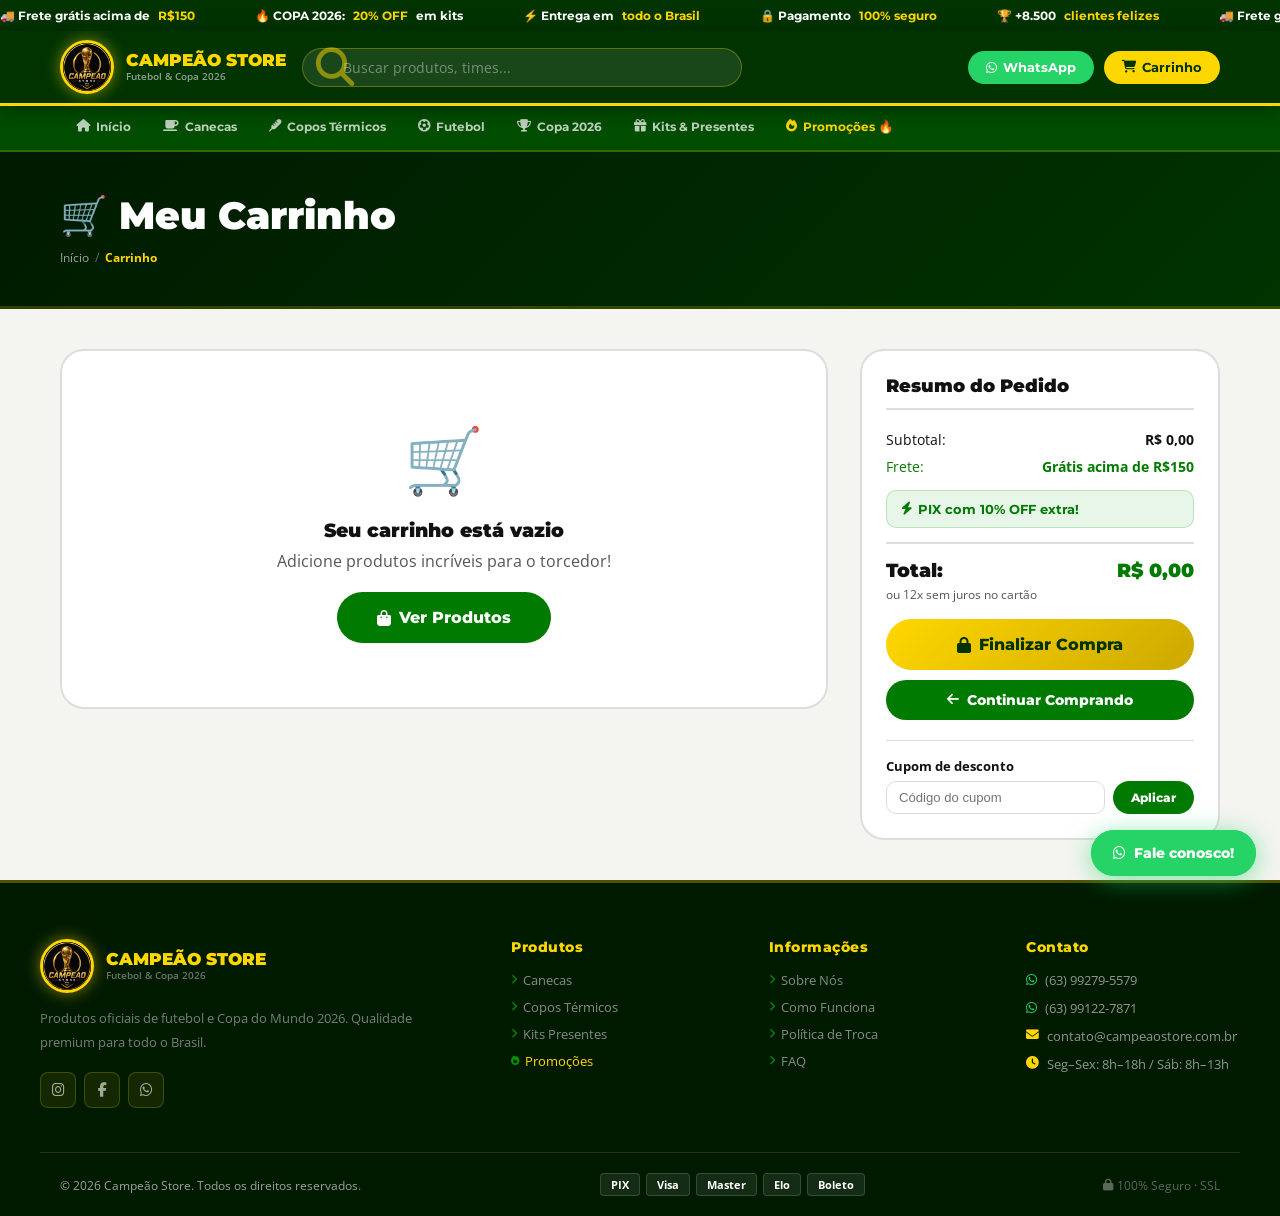
<file: carrinho.html>
<!DOCTYPE html>
<html lang="pt-BR">
<head>
<meta charset="UTF-8"><meta name="viewport" content="width=device-width, initial-scale=1.0">
<title>Meu Carrinho | Campeão Store</title>
<link rel="preconnect" href="https://fonts.googleapis.com">
<link href="https://fonts.googleapis.com/css2?family=Montserrat:wght@400;600;700;800;900&family=Open+Sans:wght@400;500;600&display=swap" rel="stylesheet">
<link rel="stylesheet" href="https://cdnjs.cloudflare.com/ajax/libs/font-awesome/6.4.0/css/all.min.css">
<style>*,*::before,*::after{box-sizing:border-box;margin:0;padding:0}
:root{--vd:#006400;--vm:#007a00;--vl:#009900;--vbg:#003300;--am:#FFD700;--aml:#FFE566;--amd:#CCA800;--br:#fff;--pr:#0a0a0a;--tx:#111;--txm:#555;--bg:#f4f4f0;--bd:#ddd;--red:#cc0000;--font-h:'Montserrat',sans-serif;--font-b:'Open Sans',sans-serif;--r:10px;--rl:18px;--rxl:24px;--sh:0 4px 20px rgba(0,0,0,.1);--shl:0 8px 40px rgba(0,0,0,.18)}
body{font-family:var(--font-b);color:var(--tx);background:var(--bg);overflow-x:hidden}a{text-decoration:none;color:inherit}img{max-width:100%;height:auto}.container{max-width:1200px;margin:0 auto;padding:0 20px}
.btn{display:inline-flex;align-items:center;justify-content:center;gap:8px;font-family:var(--font-h);font-weight:800;font-size:.85rem;padding:12px 26px;border-radius:50px;border:none;cursor:pointer;transition:all .2s;text-decoration:none}
.btn-v{background:var(--vm);color:#fff}.btn-v:hover{background:var(--vl);transform:translateY(-2px);box-shadow:0 6px 20px rgba(0,122,0,.35)}
.btn-a{background:linear-gradient(135deg,var(--am),var(--amd));color:#003300}.btn-a:hover{transform:translateY(-2px);box-shadow:0 6px 24px rgba(255,215,0,.5)}
.btn-ol{background:transparent;border:2px solid var(--am);color:var(--am)}.btn-ol:hover{background:var(--am);color:#003300}
.btn-lg{padding:16px 40px;font-size:1rem}.btn-sm{padding:8px 18px;font-size:.78rem}.btn-bl{width:100%;justify-content:center}
.ann{background:var(--vbg);color:#fff;padding:8px 0;overflow:hidden}.ann-track{display:flex;gap:60px;animation:marquee 28s linear infinite;white-space:nowrap}.ann-track span{font-family:var(--font-h);font-size:.75rem;font-weight:700;display:flex;align-items:center;gap:8px}.ann-track .am{color:var(--am)}@keyframes marquee{0%{transform:translateX(0)}100%{transform:translateX(-50%)}}
.header{background:#003300;border-bottom:3px solid var(--am);position:sticky;top:0;z-index:100;box-shadow:0 4px 20px rgba(0,0,0,.4)}.header-inner{max-width:1200px;margin:0 auto;padding:0 20px;height:72px;display:flex;align-items:center;gap:16px}
.logo{display:flex;align-items:center;gap:12px;flex-shrink:0}.logo-img{height:54px;width:54px;object-fit:cover;border-radius:50%;border:3px solid var(--am);box-shadow:0 0 16px rgba(255,215,0,.5);transition:transform .3s}.logo:hover .logo-img{transform:scale(1.08) rotate(5deg)}.logo-nm{font-family:var(--font-h);font-weight:900;font-size:1.05rem;color:var(--am);line-height:1.1}.logo-tg{font-size:.62rem;color:rgba(255,255,255,.55);font-weight:600}
.hs{flex:1;max-width:440px;position:relative}.hs input{width:100%;background:rgba(255,255,255,.1);border:1.5px solid rgba(255,215,0,.3);border-radius:50px;padding:9px 16px 9px 40px;font-size:.85rem;color:#fff;outline:none;font-family:var(--font-b)}.hs input::placeholder{color:rgba(255,255,255,.4)}.hs input:focus{border-color:var(--am)}.hs .si{position:absolute;left:14px;top:50%;transform:translateY(-50%);color:rgba(255,215,0,.5)}
.ha{display:flex;align-items:center;gap:10px;margin-left:auto}.hb{display:flex;align-items:center;gap:6px;padding:9px 18px;border-radius:50px;font-family:var(--font-h);font-weight:700;font-size:.8rem;cursor:pointer;border:none;transition:all .2s}.hb-wa{background:#25d366;color:#fff}.hb-wa:hover{background:#1db954}.hb-cart{background:var(--am);color:#003300;position:relative}.hb-cart:hover{background:var(--aml)}.cart-badge{background:var(--red);color:#fff;border-radius:50%;width:18px;height:18px;font-size:.62rem;display:none;align-items:center;justify-content:center;position:absolute;top:-5px;right:-5px;font-family:var(--font-h);font-weight:900}
.hamburger{display:none;flex-direction:column;gap:5px;background:none;border:none;cursor:pointer;padding:4px}.hamburger span{display:block;width:24px;height:2.5px;background:var(--am);border-radius:2px}
.nav{background:#004d00;border-bottom:2px solid rgba(255,215,0,.2)}.nav-inner{max-width:1200px;margin:0 auto;display:flex;overflow-x:auto;scrollbar-width:none;padding:0 20px}.nav-inner::-webkit-scrollbar{display:none}.nav-inner a{color:rgba(255,255,255,.75);font-family:var(--font-h);font-weight:700;font-size:.78rem;padding:13px 16px;display:flex;align-items:center;gap:6px;white-space:nowrap;transition:all .2s;border-bottom:3px solid transparent}.nav-inner a:hover,.nav-inner a.active{color:var(--am);border-bottom-color:var(--am)}.nav-inner a.sale{color:var(--am)}
.nav-mob{display:none;background:#004d00;overflow-x:auto;scrollbar-width:none;border-bottom:2px solid rgba(255,215,0,.15)}.nav-mob a{color:rgba(255,255,255,.8);font-family:var(--font-h);font-weight:700;font-size:.75rem;padding:11px 14px;display:inline-flex;align-items:center;gap:5px;white-space:nowrap}.nav-mob a.sale{color:var(--am)}
.promo{background:linear-gradient(135deg,#001a00,#003300,#001a00);padding:60px 20px;text-align:center;position:relative;overflow:hidden}.promo::before{content:'';position:absolute;inset:0;background:radial-gradient(ellipse at center,rgba(0,100,0,.5),transparent 70%)}.promo::after{content:'⚽';position:absolute;font-size:22rem;opacity:.03;top:50%;left:50%;transform:translate(-50%,-50%);pointer-events:none}
.promo-tag{display:inline-flex;align-items:center;gap:6px;background:rgba(255,215,0,.12);border:1px solid rgba(255,215,0,.4);color:var(--am);font-family:var(--font-h);font-size:.75rem;font-weight:800;padding:6px 18px;border-radius:50px;margin-bottom:20px;letter-spacing:1px;position:relative;z-index:1}
.promo h2{font-family:var(--font-h);font-size:clamp(1.8rem,4vw,3rem);font-weight:900;color:#fff;line-height:1.1;margin-bottom:12px;position:relative;z-index:1}.promo h2 .am{color:var(--am);text-shadow:0 0 30px rgba(255,215,0,.6)}.promo p{color:rgba(255,255,255,.75);font-size:.95rem;margin-bottom:28px;position:relative;z-index:1}
.cd{display:flex;justify-content:center;gap:10px;margin-bottom:32px;position:relative;z-index:1}.cd-block{background:rgba(0,0,0,.4);border:2px solid rgba(255,215,0,.4);border-radius:var(--r);padding:12px 20px;min-width:80px;text-align:center}.cd-num{font-family:var(--font-h);font-size:2rem;font-weight:900;color:var(--am);display:block;line-height:1}.cd-lbl{font-size:.62rem;color:rgba(255,255,255,.5);font-weight:700;letter-spacing:1.5px;text-transform:uppercase;margin-top:4px;display:block}.cd-sep{font-family:var(--font-h);font-size:1.8rem;font-weight:900;color:var(--am);opacity:.5;align-self:center}
.banner-w{display:block;overflow:hidden;line-height:0;position:relative;cursor:pointer}.banner-w img{width:100%;height:auto;display:block;max-height:520px;object-fit:cover;transition:transform .5s}.banner-w:hover img{transform:scale(1.02)}.banner-ov{position:absolute;inset:0;background:linear-gradient(to right,rgba(0,50,0,.3),transparent 50%);pointer-events:none}.banner-mob{display:none;background:linear-gradient(90deg,var(--am),var(--amd));color:#003300;font-family:var(--font-h);font-weight:900;font-size:.95rem;padding:14px;text-align:center}
.hero{background:linear-gradient(135deg,#001a00,#003300 50%,#001a00);padding:72px 20px;position:relative;overflow:hidden}.hero::before{content:'';position:absolute;inset:0;opacity:.4;background-image:radial-gradient(circle,rgba(255,215,0,.06) 1px,transparent 1px);background-size:32px 32px}
.hero-in{max-width:1200px;margin:0 auto;display:grid;grid-template-columns:1fr 420px;gap:56px;align-items:center;position:relative;z-index:1}
.hero-tag{display:inline-flex;align-items:center;gap:8px;background:rgba(255,215,0,.1);border:1px solid rgba(255,215,0,.35);color:var(--am);font-family:var(--font-h);font-size:.72rem;font-weight:800;padding:7px 16px;border-radius:50px;margin-bottom:20px}
.hero h1{font-family:var(--font-h);font-size:clamp(2rem,4.5vw,3.5rem);font-weight:900;color:#fff;line-height:1.02;margin-bottom:18px}.hero h1 .am{color:var(--am);display:block;text-shadow:0 0 40px rgba(255,215,0,.5)}.hero h1 .sm{font-size:.68em;color:rgba(255,255,255,.85);display:block}
.hero-feats{display:flex;gap:20px;flex-wrap:wrap;margin-bottom:28px}.hero-feat{color:rgba(255,255,255,.75);font-size:.8rem;display:flex;align-items:center;gap:7px}.hero-feat i{color:var(--am)}
.hero-ctas{display:flex;gap:14px;flex-wrap:wrap;margin-bottom:36px}
.hero-stats{display:flex;gap:36px;padding-top:22px;border-top:1px solid rgba(255,215,0,.2)}.hs-num{font-family:var(--font-h);font-size:1.5rem;font-weight:900;color:var(--am)}.hs-lbl{font-size:.7rem;color:rgba(255,255,255,.5);font-weight:600}
.hp{background:rgba(0,0,0,.4);border:2px solid rgba(255,215,0,.3);border-radius:var(--rxl);padding:28px;text-align:center;position:relative;transition:transform .3s,box-shadow .3s;backdrop-filter:blur(10px);display:block}.hp:hover{transform:translateY(-8px);box-shadow:0 20px 60px rgba(255,215,0,.2)}.hp-img{width:100%;max-width:220px;height:240px;object-fit:cover;border-radius:var(--rl);margin-bottom:16px;box-shadow:0 12px 40px rgba(0,0,0,.6);transition:transform .4s}.hp:hover .hp-img{transform:scale(1.04) rotate(-1deg)}.hp-badge{position:absolute;top:-12px;right:-12px;background:linear-gradient(135deg,var(--am),var(--amd));width:66px;height:66px;border-radius:50%;display:flex;flex-direction:column;align-items:center;justify-content:center;font-family:var(--font-h);font-size:.52rem;font-weight:900;color:#003300;text-align:center;line-height:1.3;box-shadow:0 4px 20px rgba(255,215,0,.6);animation:glow 2s ease-in-out infinite}@keyframes glow{0%,100%{box-shadow:0 4px 20px rgba(255,215,0,.6)}50%{box-shadow:0 4px 40px rgba(255,215,0,1)}}.hp-info{background:rgba(255,215,0,.08);border:1px solid rgba(255,215,0,.25);border-radius:var(--r);padding:14px;margin-bottom:14px;text-align:left}.hp-name{font-family:var(--font-h);font-weight:900;color:#fff;font-size:1rem;margin-bottom:8px}.hp-feats{list-style:none}.hp-feats li{color:rgba(255,255,255,.75);font-size:.75rem;padding:3px 0;display:flex;align-items:center;gap:7px}.hp-feats li i{color:var(--am);font-size:.7rem}.hp-old{color:rgba(255,255,255,.35);font-size:.8rem;text-decoration:line-through;margin-bottom:2px}.hp-price{font-family:var(--font-h);font-weight:900;font-size:2rem;color:var(--am);line-height:1}.hp-pix{background:rgba(0,200,0,.15);border:1px solid rgba(0,200,0,.3);border-radius:var(--r);padding:6px 12px;font-size:.75rem;color:#66ff66;margin:8px 0 14px;display:inline-block;font-family:var(--font-h);font-weight:700}
.trust{background:#003300;border-top:2px solid rgba(255,215,0,.2);border-bottom:2px solid rgba(255,215,0,.2);padding:18px 20px}.trust-in{max-width:1200px;margin:0 auto;display:flex;justify-content:space-around;flex-wrap:wrap;gap:20px}.ti{display:flex;align-items:center;gap:10px}.ti-ic{font-size:1.6rem}.ti-t{font-family:var(--font-h);font-weight:800;font-size:.82rem;color:#fff}.ti-s{font-size:.7rem;color:rgba(255,255,255,.5)}
.section{padding:64px 0}.sec-lb{display:inline-block;background:rgba(0,100,0,.12);border:1px solid rgba(0,150,0,.3);color:var(--vm);font-family:var(--font-h);font-size:.72rem;font-weight:800;padding:5px 16px;border-radius:50px;margin-bottom:12px;letter-spacing:.5px}.sec-t{font-family:var(--font-h);font-size:clamp(1.5rem,3vw,2.3rem);font-weight:900;color:var(--pr);margin-bottom:10px}.sec-t .am{color:var(--vm)}.sec-div{width:52px;height:4px;background:linear-gradient(90deg,var(--am),var(--amd));border-radius:2px;margin:12px 0 16px}.sec-sub{color:var(--txm);font-size:.9rem;max-width:540px}.sh{margin-bottom:40px}
.cats{display:grid;grid-template-columns:repeat(6,1fr);gap:14px}.cat{background:#fff;border:2px solid var(--bd);border-radius:var(--rl);padding:22px 10px;text-align:center;transition:all .25s;cursor:pointer;display:block;position:relative;overflow:hidden}.cat::before{content:'';position:absolute;inset:0;background:linear-gradient(135deg,var(--vm),var(--vl));opacity:0;transition:opacity .3s}.cat:hover::before,.cat.active::before{opacity:1}.cat:hover,.cat.active{border-color:var(--vm);transform:translateY(-5px);box-shadow:0 8px 24px rgba(0,100,0,.2)}.cat-em{font-size:2.2rem;display:block;margin-bottom:10px;position:relative;z-index:1;transition:transform .3s}.cat:hover .cat-em{transform:scale(1.2) rotate(-8deg)}.cat-nm{font-family:var(--font-h);font-weight:800;font-size:.78rem;position:relative;z-index:1;transition:color .3s}.cat:hover .cat-nm,.cat.active .cat-nm{color:#fff}.cat-ct{font-size:.68rem;color:var(--txm);position:relative;z-index:1;transition:color .3s}.cat:hover .cat-ct,.cat.active .cat-ct{color:rgba(255,255,255,.7)}
.pg{display:grid;grid-template-columns:repeat(4,1fr);gap:20px}.pc{background:#fff;border-radius:var(--rl);overflow:hidden;border:2px solid var(--bd);transition:all .3s;cursor:pointer;position:relative}.pc:hover{border-color:var(--vm);box-shadow:0 14px 48px rgba(0,100,0,.15);transform:translateY(-6px)}.pi{position:relative;height:230px;overflow:hidden}.pi-bg{width:100%;height:100%;display:flex;align-items:center;justify-content:center;font-size:5rem;transition:transform .4s}.pc:hover .pi-bg{transform:scale(1.1)}.pi-ri{position:absolute;inset:0;width:100%;height:100%;object-fit:cover;transition:transform .4s}.pc:hover .pi-ri{transform:scale(1.08)}.bg-ca{background:linear-gradient(135deg,#fff8f0,#ffe0b2)}.bg-co{background:linear-gradient(135deg,#e8f5e9,#a5d6a7)}.bg-ta{background:linear-gradient(135deg,#fffde7,#fff176)}.bg-ki{background:linear-gradient(135deg,#fce4ec,#f48fb1)}.bg-ma{background:linear-gradient(135deg,#f3e5f5,#ce93d8)}.bg-ga{background:linear-gradient(135deg,#e0f7fa,#80deea)}.bg-sq{background:linear-gradient(135deg,#e8f5e9,#c8e6c9)}.bg-pr{background:linear-gradient(135deg,#fffde7,#FFD700)}
.pbs{position:absolute;top:10px;left:10px;display:flex;flex-direction:column;gap:4px;z-index:2}.bdg{font-family:var(--font-h);font-size:.63rem;font-weight:800;padding:3px 9px;border-radius:50px}.bdg-r{background:#cc0000;color:#fff}.bdg-v{background:var(--vm);color:#fff}.bdg-a{background:var(--am);color:#003300}.bdg-d{background:rgba(0,0,0,.8);color:#fff}
.pa{position:absolute;top:10px;right:10px;display:flex;flex-direction:column;gap:6px;opacity:0;transition:.3s;z-index:2;transform:translateX(10px)}.pc:hover .pa{opacity:1;transform:translateX(0)}.ab{width:32px;height:32px;background:#fff;border:1px solid var(--bd);border-radius:50%;display:flex;align-items:center;justify-content:center;font-size:.78rem;cursor:pointer;transition:.2s;color:var(--txm)}.ab:hover{background:var(--vm);color:#fff;border-color:var(--vm)}
.phc{position:absolute;bottom:0;left:0;right:0;background:linear-gradient(to top,rgba(0,77,0,.95) 60%,transparent);color:#fff;font-family:var(--font-h);font-weight:800;font-size:.82rem;padding:36px 16px 14px;text-align:center;opacity:0;transition:opacity .3s;pointer-events:none;z-index:3}.pc:hover .phc{opacity:1}
.pi-info{padding:16px}.pi-nm{font-family:var(--font-h);font-weight:800;font-size:.88rem;color:var(--pr);margin-bottom:4px;line-height:1.3}.pi-ds{font-size:.74rem;color:var(--txm);margin-bottom:8px;line-height:1.5}.pi-rt{display:flex;align-items:center;gap:4px;margin-bottom:8px}.stars{color:var(--am);font-size:.85rem}.rc{font-size:.7rem;color:var(--txm)}.po{font-size:.74rem;color:var(--txm);text-decoration:line-through;display:block}.pc_{font-family:var(--font-h);font-weight:900;font-size:1.2rem;color:var(--vm);display:block}.pi_{font-size:.7rem;color:var(--txm)}
.steps{display:grid;grid-template-columns:repeat(4,1fr);gap:24px;position:relative}.steps::before{content:'';position:absolute;top:34px;left:calc(12.5% + 18px);right:calc(12.5% + 18px);height:2px;background:linear-gradient(90deg,var(--vm),var(--am));z-index:0}.sc{background:#fff;border:2px solid var(--bd);border-radius:var(--rl);padding:30px 20px;text-align:center;position:relative;transition:all .3s;z-index:1}.sc:hover{border-color:var(--vm);transform:translateY(-5px);box-shadow:var(--shl)}.sn{width:36px;height:36px;background:var(--vm);color:#fff;border-radius:50%;font-family:var(--font-h);font-weight:900;font-size:.9rem;display:flex;align-items:center;justify-content:center;margin:0 auto 14px;box-shadow:0 0 0 4px #fff,0 0 0 6px var(--vm)}.si{font-size:2.4rem;margin-bottom:12px;display:block;transition:transform .3s}.sc:hover .si{transform:scale(1.15) rotate(-5deg)}.sc h3{font-family:var(--font-h);font-weight:800;font-size:.9rem;margin-bottom:8px;color:var(--pr)}.sc p{font-size:.8rem;color:var(--txm);line-height:1.6}
.tg{display:grid;grid-template-columns:repeat(3,1fr);gap:20px}.tc{background:#fff;border:2px solid var(--bd);border-radius:var(--rl);padding:24px;transition:all .3s;position:relative;overflow:hidden}.tc::before{content:'"';position:absolute;top:-10px;right:16px;font-size:8rem;color:var(--am);opacity:.07;font-family:Georgia,serif;line-height:1}.tc:hover{border-color:var(--am);box-shadow:0 8px 32px rgba(255,215,0,.12);transform:translateY(-3px)}.ta{display:flex;align-items:center;gap:12px;margin-bottom:14px}.tav{width:44px;height:44px;border-radius:50%;display:flex;align-items:center;justify-content:center;font-family:var(--font-h);font-weight:900;color:#fff;font-size:1.1rem;flex-shrink:0}.tn{font-family:var(--font-h);font-weight:800;font-size:.85rem;color:var(--pr)}.tl{font-size:.7rem;color:var(--txm)}.tt{font-size:.82rem;color:var(--txm);line-height:1.75;margin-bottom:12px;font-style:italic}.ts{color:var(--am);font-size:.95rem;margin-bottom:6px}.tb{font-size:.7rem;color:var(--vm);display:flex;align-items:center;gap:4px;font-weight:700}
.nl{background:linear-gradient(135deg,#001a00,#003300);padding:60px 20px;text-align:center;border-top:3px solid var(--am);border-bottom:3px solid var(--am)}.nl h2{font-family:var(--font-h);font-size:clamp(1.4rem,3vw,2.2rem);font-weight:900;color:#fff;margin-bottom:10px}.nl h2 span{color:var(--am)}.nl p{color:rgba(255,255,255,.7);margin-bottom:28px;font-size:.9rem}.nl-form{display:flex;gap:8px;max-width:460px;margin:0 auto;flex-wrap:wrap;justify-content:center}.nl-in{flex:1;min-width:240px;padding:14px 22px;border-radius:50px;border:2px solid rgba(255,215,0,.3);background:rgba(255,255,255,.08);color:#fff;font-size:.9rem;outline:none;font-family:var(--font-b)}.nl-in::placeholder{color:rgba(255,255,255,.4)}.nl-in:focus{border-color:var(--am)}
.ft{background:#001a00;color:rgba(255,255,255,.6);padding:56px 20px 0;border-top:3px solid rgba(255,215,0,.3)}.ft-grid{display:grid;grid-template-columns:2fr 1fr 1fr 1fr;gap:44px;max-width:1200px;margin:0 auto;padding-bottom:44px;border-bottom:1px solid rgba(255,215,0,.15)}.ft-brand p{font-size:.82rem;line-height:1.8;color:rgba(255,255,255,.45);margin:14px 0 18px}.sl{display:flex;gap:8px}.sl-a{width:36px;height:36px;background:rgba(255,215,0,.08);border:1px solid rgba(255,215,0,.2);border-radius:8px;display:flex;align-items:center;justify-content:center;font-size:.9rem;transition:.2s;color:rgba(255,255,255,.6)}.sl-a:hover{background:var(--vm);border-color:var(--vm);color:#fff}.fc h4{font-family:var(--font-h);font-size:.85rem;font-weight:800;color:var(--am);margin-bottom:16px;letter-spacing:.5px}.fc ul{list-style:none}.fc ul li{margin-bottom:9px}.fc ul li a{font-size:.8rem;color:rgba(255,255,255,.5);transition:.2s;display:flex;align-items:center;gap:6px}.fc ul li a:hover{color:#fff}.fc ul li a i{font-size:.6rem;color:var(--vl)}.fcc p{font-size:.8rem;display:flex;align-items:flex-start;gap:8px;margin-bottom:10px;color:rgba(255,255,255,.55)}.fcc i{color:var(--am);flex-shrink:0;margin-top:2px}.ft-bot{max-width:1200px;margin:0 auto;padding:20px 0;display:flex;align-items:center;justify-content:space-between;flex-wrap:wrap;gap:12px;font-size:.74rem}.pm{display:flex;gap:6px;flex-wrap:wrap}.pb{background:rgba(255,255,255,.08);border:1px solid rgba(255,255,255,.15);color:#fff;padding:3px 10px;border-radius:4px;font-size:.68rem;font-weight:700}.sec2{color:rgba(255,255,255,.35);display:flex;align-items:center;gap:4px}
.wa-fl{position:fixed;bottom:24px;right:24px;z-index:199;display:flex;flex-direction:column;align-items:flex-end;gap:8px}.wa-os{display:flex;flex-direction:column;gap:6px;opacity:0;pointer-events:none;transition:.25s;transform:translateY(12px)}.wa-os.open{opacity:1;pointer-events:all;transform:translateY(0)}.wa-op{display:flex;align-items:center;gap:10px;background:#fff;border-radius:50px;padding:10px 18px;box-shadow:0 4px 20px rgba(0,0,0,.18);font-size:.8rem;white-space:nowrap;font-family:var(--font-h);font-weight:700;color:var(--pr);text-decoration:none;transition:.2s;border:1px solid #eee}.wa-op:hover{background:#f0fff4;transform:translateX(-4px)}.wa-op i{color:#25d366;font-size:1.15rem}.wa-mb{background:#25d366;color:#fff;border:none;border-radius:50px;padding:14px 22px;font-family:var(--font-h);font-weight:800;font-size:.9rem;cursor:pointer;display:flex;align-items:center;gap:8px;box-shadow:0 4px 24px rgba(37,211,102,.55);transition:.2s;position:relative}.wa-mb:hover{background:#1db954;transform:scale(1.05)}.wa-pulse{position:absolute;inset:0;border-radius:50px;background:#25d366;animation:wap 2s infinite;z-index:-1}@keyframes wap{0%{transform:scale(1);opacity:.6}70%{transform:scale(1.2);opacity:0}100%{opacity:0}}
.co{position:fixed;inset:0;background:rgba(0,0,0,.55);z-index:200;opacity:0;pointer-events:none;transition:.3s}.co.open{opacity:1;pointer-events:all}.cs{position:fixed;top:0;right:-100%;width:390px;max-width:100vw;height:100%;background:#fff;z-index:201;transition:.35s cubic-bezier(.4,0,.2,1);display:flex;flex-direction:column;box-shadow:-8px 0 40px rgba(0,0,0,.2)}.cs.open{right:0}.c-hd{padding:20px;border-bottom:2px solid var(--bd);display:flex;align-items:center;justify-content:space-between;background:#003300}.c-hd h3{font-family:var(--font-h);font-weight:900;font-size:1rem;color:var(--am)}.c-cl{background:rgba(255,255,255,.1);border:none;font-size:1.1rem;cursor:pointer;color:#fff;width:32px;height:32px;border-radius:50%;display:flex;align-items:center;justify-content:center;transition:.2s}.c-cl:hover{background:rgba(255,255,255,.2)}.c-its{flex:1;overflow-y:auto;padding:16px}.c-em{text-align:center;padding:48px 20px;color:var(--txm)}.c-em i{font-size:3rem;display:block;margin-bottom:14px;color:#ddd}.c-em p{font-family:var(--font-h);font-weight:600;font-size:.9rem}.c-it{display:flex;gap:12px;padding:12px 0;border-bottom:1px solid var(--bd)}.c-ii{width:56px;height:56px;border-radius:var(--r);overflow:hidden;flex-shrink:0;display:flex;align-items:center;justify-content:center;font-size:1.8rem}.c-in{font-family:var(--font-h);font-weight:700;font-size:.8rem;margin-bottom:4px;color:var(--pr)}.c-ip{color:var(--vm);font-weight:800;font-size:.88rem;font-family:var(--font-h)}.c-qty{display:flex;align-items:center;gap:8px;margin-top:6px}.c-qty button{width:24px;height:24px;border-radius:50%;border:1.5px solid var(--bd);background:#f9f9f9;cursor:pointer;font-weight:700;display:flex;align-items:center;justify-content:center;font-size:.8rem;transition:.2s}.c-qty button:hover{background:var(--vm);color:#fff;border-color:var(--vm)}.c-ft{padding:20px;border-top:2px solid var(--bd)}.c-tot{display:flex;justify-content:space-between;font-family:var(--font-h);font-weight:900;margin-bottom:10px;font-size:1rem}.pix-n{background:#e8f5e9;color:var(--vm);font-size:.78rem;padding:9px 14px;border-radius:var(--r);margin-bottom:14px;display:flex;align-items:center;gap:6px;font-weight:700;border:1px solid rgba(0,100,0,.15)}
.toast{position:fixed;bottom:90px;left:50%;transform:translateX(-50%) translateY(20px);background:#1a1a1a;color:#fff;padding:13px 28px;border-radius:50px;font-size:.85rem;font-family:var(--font-h);font-weight:700;z-index:300;opacity:0;transition:.3s;pointer-events:none;white-space:nowrap;box-shadow:0 4px 20px rgba(0,0,0,.3)}.toast.show{opacity:1;transform:translateX(-50%) translateY(0)}.toast.success{background:var(--vm)}.toast.error{background:#cc0000}
.ph{background:linear-gradient(135deg,#001a00,#003300);padding:40px 20px;border-bottom:3px solid rgba(255,215,0,.2)}.ph h1{font-family:var(--font-h);font-size:clamp(1.6rem,3vw,2.4rem);font-weight:900;color:#fff;margin-bottom:8px}.ph p{color:rgba(255,255,255,.65);font-size:.9rem}.brc{display:flex;align-items:center;gap:6px;margin-top:10px;font-size:.78rem;color:rgba(255,255,255,.4)}.brc a{color:rgba(255,255,255,.6);transition:.2s}.brc a:hover{color:var(--am)}.brc .cur{color:var(--am);font-weight:700}
@media(max-width:1024px){.pg{grid-template-columns:repeat(3,1fr)}.cats{grid-template-columns:repeat(3,1fr)}.ft-grid{grid-template-columns:1fr 1fr}.steps{grid-template-columns:repeat(2,1fr)}.steps::before{display:none}.tg{grid-template-columns:repeat(2,1fr)}}
@media(max-width:768px){.hs{display:none}.hamburger{display:flex}.nav{display:none}.nav-mob{display:flex}.hero-in{grid-template-columns:1fr}.hp{display:none}.pg{grid-template-columns:repeat(2,1fr)}.cats{grid-template-columns:repeat(3,1fr)}.tg{grid-template-columns:1fr}.ft-grid{grid-template-columns:1fr}.banner-w img{max-height:220px;object-position:center top}.banner-mob{display:block}.trust-in{gap:16px}.hero{padding:40px 16px}}
@media(max-width:480px){.pg{grid-template-columns:1fr 1fr}.cats{grid-template-columns:repeat(2,1fr)}.section{padding:44px 0}.hero{padding:32px 14px}.banner-w img{max-height:170px}.cd{gap:6px}.cd-block{min-width:68px;padding:10px 14px}.cd-num{font-size:1.7rem}.hero-ctas{flex-direction:column}.ann-track span{font-size:.7rem}}</style>
</head><body><div class="ann"><div class="ann-track">
  <span>🚚 Frete grátis acima de <span class="am">R$150</span></span>
  <span>🔥 COPA 2026: <span class="am">20% OFF</span> em kits</span>
  <span>⚡ Entrega em <span class="am">todo o Brasil</span></span>
  <span>🔒 Pagamento <span class="am">100% seguro</span></span>
  <span>🏆 +8.500 <span class="am">clientes felizes</span></span>
  <span>🚚 Frete grátis acima de <span class="am">R$150</span></span>
  <span>🔥 COPA 2026: <span class="am">20% OFF</span> em kits</span>
  <span>⚡ Entrega em <span class="am">todo o Brasil</span></span>
  <span>🔒 Pagamento <span class="am">100% seguro</span></span>
  <span>🏆 +8.500 <span class="am">clientes felizes</span></span>
</div></div>
<header class="header"><div class="header-inner">
  <a href="index.html" class="logo">
    <img src="images/logo-campiao.jpeg" alt="Campeão Store" class="logo-img">
    <div><div class="logo-nm">CAMPEÃO STORE</div><div class="logo-tg">Futebol &amp; Copa 2026</div></div>
  </a>
  <div class="hs"><i class="fas fa-search si"></i><input type="search" placeholder="Buscar produtos, times..."></div>
  <div class="ha">
    <a href="https://wa.me/5563992795579?text=Olá! Vim do site 🏆" target="_blank" class="btn hb hb-wa"><i class="fab fa-whatsapp"></i><span>WhatsApp</span></a>
    <button class="btn hb hb-cart open-cart"><i class="fas fa-shopping-cart"></i><span>Carrinho</span><span class="cart-badge" id="cart-count" style="display:none">0</span></button>
    <button class="hamburger"><span></span><span></span><span></span></button>
  </div>
</div></header>
<nav class="nav-mob">
  <a href="index.html"><i class="fas fa-home"></i> Início</a>
  <a href="produtos.html?cat=canecas"><i class="fas fa-coffee"></i> Canecas</a>
  <a href="produtos.html?cat=copos"><i class="fas fa-thermometer"></i> Copos</a>
  <a href="produtos.html?cat=futebol"><i class="fas fa-futbol"></i> Futebol</a>
  <a href="produtos.html?cat=copa"><i class="fas fa-trophy"></i> Copa</a>
  <a href="produtos.html?cat=kits"><i class="fas fa-gift"></i> Kits</a>
  <a href="produtos.html?sale=1" class="sale"><i class="fas fa-fire"></i> Promoções 🔥</a>
</nav>
<nav class="nav"><div class="nav-inner">
  <a href="index.html"><i class="fas fa-home"></i> Início</a>
  <a href="produtos.html?cat=canecas"><i class="fas fa-coffee"></i> Canecas</a>
  <a href="produtos.html?cat=copos"><i class="fas fa-thermometer"></i> Copos Térmicos</a>
  <a href="produtos.html?cat=futebol"><i class="fas fa-futbol"></i> Futebol</a>
  <a href="produtos.html?cat=copa"><i class="fas fa-trophy"></i> Copa 2026</a>
  <a href="produtos.html?cat=kits"><i class="fas fa-gift"></i> Kits & Presentes</a>
  <a href="produtos.html?sale=1" class="sale"><i class="fas fa-fire"></i> Promoções 🔥</a>
</div></nav>
<div class="ph"><div class="container">
  <h1>🛒 Meu Carrinho</h1>
  <div class="brc"><a href="index.html">Início</a><span>/</span><span class="cur">Carrinho</span></div>
</div></div>

<div class="container" style="padding:40px 20px">
  <div style="display:grid;grid-template-columns:1fr 360px;gap:32px;align-items:start">

    <!-- ITENS -->
    <div>
      <div id="cart-page-items" style="display:flex;flex-direction:column;gap:16px">
        <div style="text-align:center;padding:64px 20px;background:#fff;border-radius:var(--rxl);border:2px solid var(--bd)">
          <div style="font-size:4rem;margin-bottom:16px">🛒</div>
          <h3 style="font-family:var(--font-h);font-size:1.2rem;font-weight:900;margin-bottom:8px">Seu carrinho está vazio</h3>
          <p style="color:var(--txm);margin-bottom:20px">Adicione produtos incríveis para o torcedor!</p>
          <a href="produtos.html" class="btn btn-v btn-lg"><i class="fas fa-shopping-bag"></i> Ver Produtos</a>
        </div>
      </div>
    </div>

    <!-- RESUMO -->
    <div style="background:#fff;border:2px solid var(--bd);border-radius:var(--rxl);padding:24px;position:sticky;top:88px">
      <h3 style="font-family:var(--font-h);font-weight:900;font-size:1.1rem;margin-bottom:20px;padding-bottom:12px;border-bottom:2px solid var(--bd)">Resumo do Pedido</h3>
      <div style="display:flex;justify-content:space-between;font-size:.85rem;margin-bottom:8px"><span>Subtotal:</span><strong id="subtotal-val">R$ 0,00</strong></div>
      <div style="display:flex;justify-content:space-between;font-size:.85rem;margin-bottom:8px;color:var(--vm)"><span>Frete:</span><strong>Grátis acima de R$150</strong></div>
      <div style="background:#e8f5e9;border:1px solid rgba(0,150,0,.2);border-radius:var(--r);padding:10px 14px;margin:14px 0;font-size:.82rem;color:var(--vm);display:flex;align-items:center;gap:6px;font-family:var(--font-h);font-weight:700">
        <i class="fas fa-bolt"></i> PIX com 10% OFF extra!
      </div>
      <div style="border-top:2px solid var(--bd);padding-top:14px;margin-bottom:16px">
        <div style="display:flex;justify-content:space-between;font-family:var(--font-h);font-weight:900;font-size:1.2rem"><span>Total:</span><span id="total-val" style="color:var(--vm)">R$ 0,00</span></div>
        <div style="font-size:.75rem;color:var(--txm);margin-top:4px">ou 12x sem juros no cartão</div>
      </div>
      <a href="checkout.html" class="btn btn-a btn-bl btn-lg"><i class="fas fa-lock"></i> Finalizar Compra</a>
      <a href="produtos.html" class="btn btn-v btn-bl" style="margin-top:10px"><i class="fas fa-arrow-left"></i> Continuar Comprando</a>

      <!-- CUPOM -->
      <div style="margin-top:20px;padding-top:16px;border-top:1px solid var(--bd)">
        <label style="font-size:.8rem;font-weight:700;display:block;margin-bottom:6px">Cupom de desconto</label>
        <div style="display:flex;gap:8px">
          <input type="text" placeholder="Código do cupom" style="flex:1;border:1.5px solid var(--bd);border-radius:var(--r);padding:8px 12px;font-size:.82rem;outline:none">
          <button class="btn btn-v btn-sm" onclick="showToast('Cupom aplicado! 🎉','success')">Aplicar</button>
        </div>
      </div>
    </div>
  </div>
</div>

<script>
function renderCartPage(){
  let cart=[];try{cart=JSON.parse(localStorage.getItem('cs_cart')||'[]');}catch(e){}
  const el=document.getElementById('cart-page-items');
  const sub=document.getElementById('subtotal-val');
  const tot=document.getElementById('total-val');
  const total=cart.reduce((s,i)=>s+i.price*i.qty,0);
  if(sub) sub.textContent='R$ '+total.toFixed(2).replace('.',',');
  if(tot) tot.textContent='R$ '+total.toFixed(2).replace('.',',');
  if(!el||cart.length===0) return;
  const bgs={bg_ca:'background:linear-gradient(135deg,#fff8f0,#ffe0b2)',bg_co:'background:linear-gradient(135deg,#e8f5e9,#a5d6a7)',bg_ki:'background:linear-gradient(135deg,#fce4ec,#f48fb1)',bg_ta:'background:linear-gradient(135deg,#fffde7,#fff176)'};
  el.innerHTML=cart.map((item,i)=>`
    <div style="background:#fff;border:2px solid var(--bd);border-radius:var(--rl);padding:20px;display:flex;gap:16px;align-items:center">
      <div style="width:80px;height:80px;border-radius:var(--rl);display:flex;align-items:center;justify-content:center;font-size:2.2rem;flex-shrink:0;background:linear-gradient(135deg,#e8f5e9,#a5d6a7)">${item.emoji}</div>
      <div style="flex:1">
        <div style="font-family:var(--font-h);font-weight:800;margin-bottom:4px">${item.name}</div>
        <div style="color:var(--vm);font-weight:800;font-size:1rem;font-family:var(--font-h)">R$ ${item.price.toFixed(2).replace('.',',')}</div>
      </div>
      <div style="display:flex;align-items:center;gap:8px">
        <button onclick="chQty(${i},-1)" style="width:30px;height:30px;border-radius:50%;border:2px solid var(--bd);background:#f5f5f5;cursor:pointer;font-weight:700">−</button>
        <span style="font-family:var(--font-h);font-weight:800;min-width:24px;text-align:center">${item.qty}</span>
        <button onclick="chQty(${i},1)" style="width:30px;height:30px;border-radius:50%;border:2px solid var(--bd);background:#f5f5f5;cursor:pointer;font-weight:700">+</button>
        <button onclick="rmItem(${i})" style="background:none;border:none;color:#ccc;cursor:pointer;margin-left:8px"><i class="fas fa-trash"></i></button>
      </div>
    </div>`).join('');
}
function chQty(i,d){let c=[];try{c=JSON.parse(localStorage.getItem('cs_cart')||'[]');}catch(e){}c[i].qty+=d;if(c[i].qty<=0)c.splice(i,1);localStorage.setItem('cs_cart',JSON.stringify(c));renderCartPage();}
function rmItem(i){let c=[];try{c=JSON.parse(localStorage.getItem('cs_cart')||'[]');}catch(e){}c.splice(i,1);localStorage.setItem('cs_cart',JSON.stringify(c));renderCartPage();}
renderCartPage();
</script>
<footer class="ft">
  <div class="ft-grid">
    <div class="ft-brand">
      <a href="index.html" class="logo"><img src="[data-uri]" alt="Campeão Store" class="logo-img"><div><div class="logo-nm" style="color:var(--am)">CAMPEÃO STORE</div><div class="logo-tg" style="color:rgba(255,255,255,.4)">Futebol &amp; Copa 2026</div></div></a>
      <p>Produtos oficiais de futebol e Copa do Mundo 2026. Qualidade premium para todo o Brasil.</p>
      <div class="sl"><a href="#" class="sl-a"><i class="fab fa-instagram"></i></a><a href="#" class="sl-a"><i class="fab fa-facebook-f"></i></a><a href="https://wa.me/5563992795579" class="sl-a"><i class="fab fa-whatsapp"></i></a></div>
    </div>
    <div class="fc"><h4>Produtos</h4><ul>
      <li><a href="produtos.html?cat=canecas"><i class="fas fa-chevron-right"></i> Canecas</a></li>
      <li><a href="produtos.html?cat=copos"><i class="fas fa-chevron-right"></i> Copos Térmicos</a></li>
      <li><a href="produtos.html?cat=kits"><i class="fas fa-chevron-right"></i> Kits Presentes</a></li>
      <li><a href="produtos.html?sale=1" style="color:var(--am)"><i class="fas fa-fire"></i> Promoções</a></li>
    </ul></div>
    <div class="fc"><h4>Informações</h4><ul>
      <li><a href="#"><i class="fas fa-chevron-right"></i> Sobre Nós</a></li>
      <li><a href="#"><i class="fas fa-chevron-right"></i> Como Funciona</a></li>
      <li><a href="#"><i class="fas fa-chevron-right"></i> Política de Troca</a></li>
      <li><a href="#"><i class="fas fa-chevron-right"></i> FAQ</a></li>
    </ul></div>
    <div class="fc"><h4>Contato</h4><div class="fcc">
      <p><i class="fab fa-whatsapp" style="color:#25d366"></i><a href="https://wa.me/5563992795579" style="color:rgba(255,255,255,.55)">(63) 99279-5579</a></p>
      <p><i class="fab fa-whatsapp" style="color:#25d366"></i><a href="https://wa.me/5563991227871" style="color:rgba(255,255,255,.55)">(63) 99122-7871</a></p>
      <p><i class="fas fa-envelope"></i> contato@campeaostore.com.br</p>
      <p><i class="fas fa-clock"></i> Seg–Sex: 8h–18h / Sáb: 8h–13h</p>
    </div></div>
  </div>
  <div class="container"><div class="ft-bot">
    <p>© 2026 Campeão Store. Todos os direitos reservados.</p>
    <div class="pm"><span class="pb">PIX</span><span class="pb">Visa</span><span class="pb">Master</span><span class="pb">Elo</span><span class="pb">Boleto</span></div>
    <div class="sec2"><i class="fas fa-lock"></i> 100% Seguro · SSL</div>
  </div></div>
</footer><div class="wa-fl"><div class="wa-os" id="wa-opts">
  <a href="https://wa.me/5563992795579?text=Olá! 🏆" target="_blank" class="wa-op"><i class="fab fa-whatsapp"></i><div><div style="font-size:.82rem;font-weight:800">Suporte 1</div><div style="font-size:.7rem;color:#666">(63) 99279-5579</div></div></a>
  <a href="https://wa.me/5563991227871?text=Olá! 🏆" target="_blank" class="wa-op"><i class="fab fa-whatsapp"></i><div><div style="font-size:.82rem;font-weight:800">Suporte 2</div><div style="font-size:.7rem;color:#666">(63) 99122-7871</div></div></a>
</div><div style="position:relative"><div class="wa-pulse"></div><button class="wa-mb" onclick="toggleWA()"><i class="fab fa-whatsapp"></i> Fale conosco!</button></div></div><div class="co" id="cart-overlay"></div>
<div class="cs" id="cart-sidebar">
  <div class="c-hd"><h3>🛒 Meu Carrinho</h3><button class="c-cl" onclick="closeCart()"><i class="fas fa-times"></i></button></div>
  <div class="c-its" id="cart-items"><div class="c-em"><i class="fas fa-shopping-cart"></i><p>Carrinho vazio</p></div></div>
  <div class="c-ft">
    <div class="c-tot"><span>Total:</span><strong id="cart-total">R$ 0,00</strong></div>
    <div class="pix-n"><i class="fas fa-bolt"></i> PIX com <strong>10% OFF</strong> extra!</div>
    <a href="carrinho.html" class="btn btn-v btn-bl" style="margin-bottom:10px">Ver Carrinho</a>
    <a href="checkout.html" class="btn btn-a btn-bl">Finalizar Compra <i class="fas fa-arrow-right"></i></a>
  </div>
</div><div class="toast" id="toast"></div><script>let cart=[];try{cart=JSON.parse(localStorage.getItem('cs_cart')||'[]');}catch(e){}
function saveCart(){try{localStorage.setItem('cs_cart',JSON.stringify(cart));}catch(e){}}
function updateCartUI(){const count=cart.reduce((s,i)=>s+i.qty,0);const total=cart.reduce((s,i)=>s+i.price*i.qty,0);document.querySelectorAll('.cart-badge,#cart-count').forEach(el=>{if(!el)return;el.textContent=count;el.style.display=count>0?'flex':'none';});const ti=document.getElementById('cart-total');if(ti)ti.textContent='R$ '+total.toFixed(2).replace('.',',');renderCartItems();}
function renderCartItems(){const ci=document.getElementById('cart-items');if(!ci)return;if(cart.length===0){ci.innerHTML='<div class="c-em"><i class="fas fa-shopping-cart"></i><p>Carrinho vazio</p></div>';return;}ci.innerHTML=cart.map((item,i)=>`<div class="c-it"><div class="c-ii ${item.bgClass||'bg-co'}">${item.emoji||'🛍️'}</div><div style="flex:1"><div class="c-in">${item.name}</div><div class="c-ip">R$ ${item.price.toFixed(2).replace('.',',')}</div><div class="c-qty"><button onclick="changeQty(${i},-1)">−</button><span style="font-size:.82rem;font-weight:800">${item.qty}</span><button onclick="changeQty(${i},1)">+</button><button onclick="removeItem(${i})" style="margin-left:auto;background:none;border:none;color:#bbb;cursor:pointer;font-size:.8rem"><i class="fas fa-trash"></i></button></div></div></div>`).join('');}
function addToCart(p){const ex=cart.find(i=>i.id===p.id);if(ex)ex.qty++;else cart.push({...p,qty:1});saveCart();updateCartUI();openCart();showToast('✅ '+p.name+' adicionado!','success');}
function changeQty(i,d){cart[i].qty+=d;if(cart[i].qty<=0)cart.splice(i,1);saveCart();updateCartUI();}
function removeItem(i){cart.splice(i,1);saveCart();updateCartUI();}
function openCart(){document.getElementById('cart-sidebar')?.classList.add('open');document.getElementById('cart-overlay')?.classList.add('open');}
function closeCart(){document.getElementById('cart-sidebar')?.classList.remove('open');document.getElementById('cart-overlay')?.classList.remove('open');}
document.querySelectorAll('.open-cart').forEach(b=>b.addEventListener('click',openCart));
document.getElementById('cart-overlay')?.addEventListener('click',closeCart);
updateCartUI();
(function(){let end;try{end=parseInt(localStorage.getItem('cs_cd_end')||'0');}catch(e){end=0;}if(!end||end<Date.now()){end=Date.now()+(8*3600+34*60+59)*1000;try{localStorage.setItem('cs_cd_end',end);}catch(e){}}function tick(){const diff=Math.max(0,end-Date.now());const h=Math.floor(diff/3600000),m=Math.floor((diff%3600000)/60000),s=Math.floor((diff%60000)/1000);const pad=n=>String(n).padStart(2,'0');['cd-h','cd-m','cd-s'].forEach((id,idx)=>{const el=document.getElementById(id);if(el)el.textContent=pad([h,m,s][idx]);});if(diff>0)setTimeout(tick,1000);}tick();})();
function showToast(msg,type=''){const t=document.getElementById('toast');if(!t)return;t.textContent=msg;t.className='toast '+(type||'');t.classList.add('show');setTimeout(()=>t.classList.remove('show'),3200);}
function toggleWA(){document.getElementById('wa-opts')?.classList.toggle('open');}
document.addEventListener('click',function(e){if(!e.target.closest('.wa-fl'))document.getElementById('wa-opts')?.classList.remove('open');});
document.querySelector('.hamburger')?.addEventListener('click',function(){const n=document.querySelector('.nav-mob');if(n)n.style.display=n.style.display==='flex'?'none':'flex';});</script></body></html>
</file>
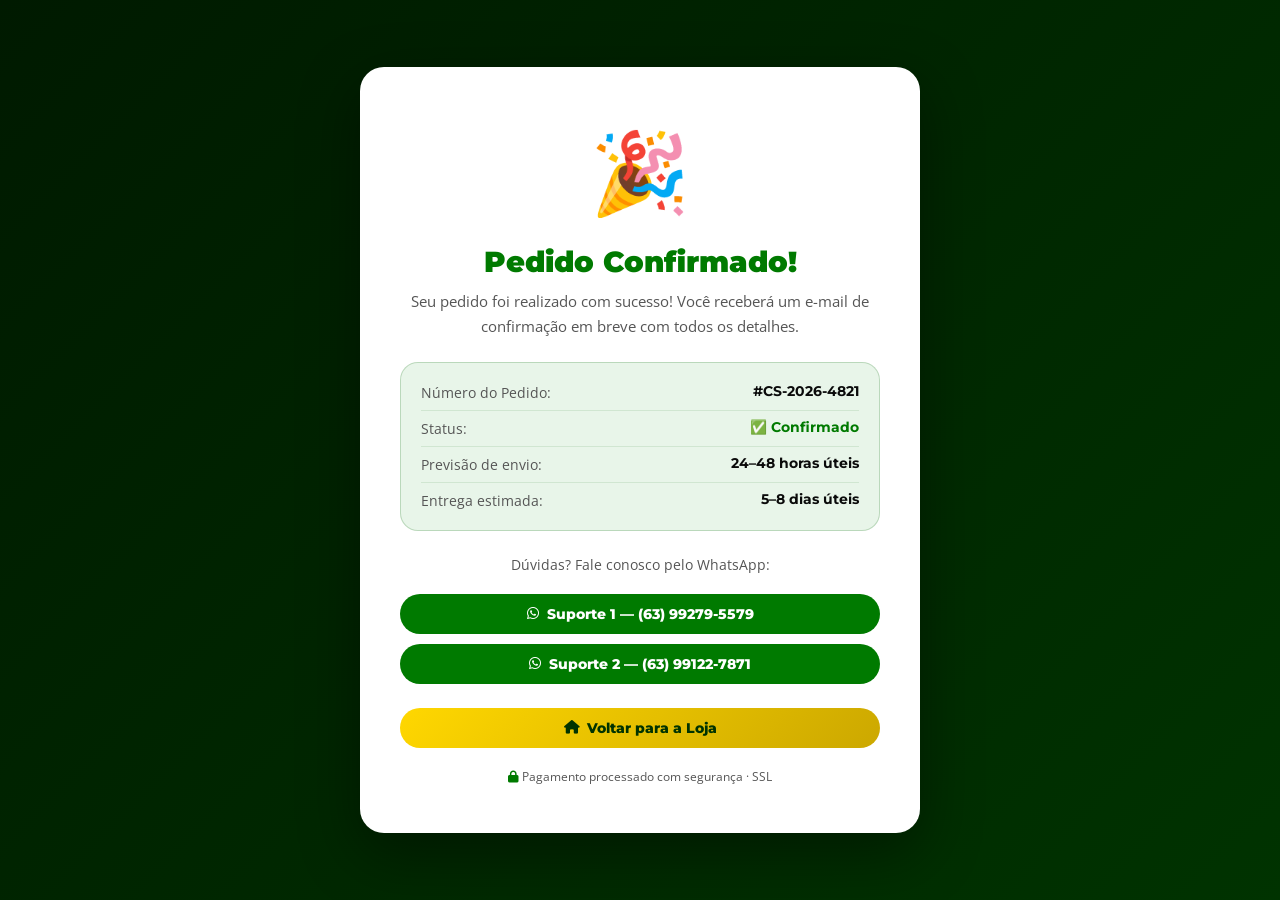
<file: obrigado.html>
<!DOCTYPE html>
<html lang="pt-BR">
<head>
<meta charset="UTF-8"><meta name="viewport" content="width=device-width, initial-scale=1.0">
<title>Pedido Confirmado! | Campeão Store</title>
<link rel="preconnect" href="https://fonts.googleapis.com">
<link href="https://fonts.googleapis.com/css2?family=Montserrat:wght@400;600;700;800;900&family=Open+Sans:wght@400;500;600&display=swap" rel="stylesheet">
<link rel="stylesheet" href="https://cdnjs.cloudflare.com/ajax/libs/font-awesome/6.4.0/css/all.min.css">
<style>*,*::before,*::after{box-sizing:border-box;margin:0;padding:0}
:root{--vd:#006400;--vm:#007a00;--vl:#009900;--vbg:#003300;--am:#FFD700;--aml:#FFE566;--amd:#CCA800;--br:#fff;--pr:#0a0a0a;--tx:#111;--txm:#555;--bg:#f4f4f0;--bd:#ddd;--red:#cc0000;--font-h:'Montserrat',sans-serif;--font-b:'Open Sans',sans-serif;--r:10px;--rl:18px;--rxl:24px;--sh:0 4px 20px rgba(0,0,0,.1);--shl:0 8px 40px rgba(0,0,0,.18)}
body{font-family:var(--font-b);color:var(--tx);background:var(--bg);overflow-x:hidden}a{text-decoration:none;color:inherit}img{max-width:100%;height:auto}.container{max-width:1200px;margin:0 auto;padding:0 20px}
.btn{display:inline-flex;align-items:center;justify-content:center;gap:8px;font-family:var(--font-h);font-weight:800;font-size:.85rem;padding:12px 26px;border-radius:50px;border:none;cursor:pointer;transition:all .2s;text-decoration:none}
.btn-v{background:var(--vm);color:#fff}.btn-v:hover{background:var(--vl);transform:translateY(-2px);box-shadow:0 6px 20px rgba(0,122,0,.35)}
.btn-a{background:linear-gradient(135deg,var(--am),var(--amd));color:#003300}.btn-a:hover{transform:translateY(-2px);box-shadow:0 6px 24px rgba(255,215,0,.5)}
.btn-ol{background:transparent;border:2px solid var(--am);color:var(--am)}.btn-ol:hover{background:var(--am);color:#003300}
.btn-lg{padding:16px 40px;font-size:1rem}.btn-sm{padding:8px 18px;font-size:.78rem}.btn-bl{width:100%;justify-content:center}
.ann{background:var(--vbg);color:#fff;padding:8px 0;overflow:hidden}.ann-track{display:flex;gap:60px;animation:marquee 28s linear infinite;white-space:nowrap}.ann-track span{font-family:var(--font-h);font-size:.75rem;font-weight:700;display:flex;align-items:center;gap:8px}.ann-track .am{color:var(--am)}@keyframes marquee{0%{transform:translateX(0)}100%{transform:translateX(-50%)}}
.header{background:#003300;border-bottom:3px solid var(--am);position:sticky;top:0;z-index:100;box-shadow:0 4px 20px rgba(0,0,0,.4)}.header-inner{max-width:1200px;margin:0 auto;padding:0 20px;height:72px;display:flex;align-items:center;gap:16px}
.logo{display:flex;align-items:center;gap:12px;flex-shrink:0}.logo-img{height:54px;width:54px;object-fit:cover;border-radius:50%;border:3px solid var(--am);box-shadow:0 0 16px rgba(255,215,0,.5);transition:transform .3s}.logo:hover .logo-img{transform:scale(1.08) rotate(5deg)}.logo-nm{font-family:var(--font-h);font-weight:900;font-size:1.05rem;color:var(--am);line-height:1.1}.logo-tg{font-size:.62rem;color:rgba(255,255,255,.55);font-weight:600}
.hs{flex:1;max-width:440px;position:relative}.hs input{width:100%;background:rgba(255,255,255,.1);border:1.5px solid rgba(255,215,0,.3);border-radius:50px;padding:9px 16px 9px 40px;font-size:.85rem;color:#fff;outline:none;font-family:var(--font-b)}.hs input::placeholder{color:rgba(255,255,255,.4)}.hs input:focus{border-color:var(--am)}.hs .si{position:absolute;left:14px;top:50%;transform:translateY(-50%);color:rgba(255,215,0,.5)}
.ha{display:flex;align-items:center;gap:10px;margin-left:auto}.hb{display:flex;align-items:center;gap:6px;padding:9px 18px;border-radius:50px;font-family:var(--font-h);font-weight:700;font-size:.8rem;cursor:pointer;border:none;transition:all .2s}.hb-wa{background:#25d366;color:#fff}.hb-wa:hover{background:#1db954}.hb-cart{background:var(--am);color:#003300;position:relative}.hb-cart:hover{background:var(--aml)}.cart-badge{background:var(--red);color:#fff;border-radius:50%;width:18px;height:18px;font-size:.62rem;display:none;align-items:center;justify-content:center;position:absolute;top:-5px;right:-5px;font-family:var(--font-h);font-weight:900}
.hamburger{display:none;flex-direction:column;gap:5px;background:none;border:none;cursor:pointer;padding:4px}.hamburger span{display:block;width:24px;height:2.5px;background:var(--am);border-radius:2px}
.nav{background:#004d00;border-bottom:2px solid rgba(255,215,0,.2)}.nav-inner{max-width:1200px;margin:0 auto;display:flex;overflow-x:auto;scrollbar-width:none;padding:0 20px}.nav-inner::-webkit-scrollbar{display:none}.nav-inner a{color:rgba(255,255,255,.75);font-family:var(--font-h);font-weight:700;font-size:.78rem;padding:13px 16px;display:flex;align-items:center;gap:6px;white-space:nowrap;transition:all .2s;border-bottom:3px solid transparent}.nav-inner a:hover,.nav-inner a.active{color:var(--am);border-bottom-color:var(--am)}.nav-inner a.sale{color:var(--am)}
.nav-mob{display:none;background:#004d00;overflow-x:auto;scrollbar-width:none;border-bottom:2px solid rgba(255,215,0,.15)}.nav-mob a{color:rgba(255,255,255,.8);font-family:var(--font-h);font-weight:700;font-size:.75rem;padding:11px 14px;display:inline-flex;align-items:center;gap:5px;white-space:nowrap}.nav-mob a.sale{color:var(--am)}
.promo{background:linear-gradient(135deg,#001a00,#003300,#001a00);padding:60px 20px;text-align:center;position:relative;overflow:hidden}.promo::before{content:'';position:absolute;inset:0;background:radial-gradient(ellipse at center,rgba(0,100,0,.5),transparent 70%)}.promo::after{content:'⚽';position:absolute;font-size:22rem;opacity:.03;top:50%;left:50%;transform:translate(-50%,-50%);pointer-events:none}
.promo-tag{display:inline-flex;align-items:center;gap:6px;background:rgba(255,215,0,.12);border:1px solid rgba(255,215,0,.4);color:var(--am);font-family:var(--font-h);font-size:.75rem;font-weight:800;padding:6px 18px;border-radius:50px;margin-bottom:20px;letter-spacing:1px;position:relative;z-index:1}
.promo h2{font-family:var(--font-h);font-size:clamp(1.8rem,4vw,3rem);font-weight:900;color:#fff;line-height:1.1;margin-bottom:12px;position:relative;z-index:1}.promo h2 .am{color:var(--am);text-shadow:0 0 30px rgba(255,215,0,.6)}.promo p{color:rgba(255,255,255,.75);font-size:.95rem;margin-bottom:28px;position:relative;z-index:1}
.cd{display:flex;justify-content:center;gap:10px;margin-bottom:32px;position:relative;z-index:1}.cd-block{background:rgba(0,0,0,.4);border:2px solid rgba(255,215,0,.4);border-radius:var(--r);padding:12px 20px;min-width:80px;text-align:center}.cd-num{font-family:var(--font-h);font-size:2rem;font-weight:900;color:var(--am);display:block;line-height:1}.cd-lbl{font-size:.62rem;color:rgba(255,255,255,.5);font-weight:700;letter-spacing:1.5px;text-transform:uppercase;margin-top:4px;display:block}.cd-sep{font-family:var(--font-h);font-size:1.8rem;font-weight:900;color:var(--am);opacity:.5;align-self:center}
.banner-w{display:block;overflow:hidden;line-height:0;position:relative;cursor:pointer}.banner-w img{width:100%;height:auto;display:block;max-height:520px;object-fit:cover;transition:transform .5s}.banner-w:hover img{transform:scale(1.02)}.banner-ov{position:absolute;inset:0;background:linear-gradient(to right,rgba(0,50,0,.3),transparent 50%);pointer-events:none}.banner-mob{display:none;background:linear-gradient(90deg,var(--am),var(--amd));color:#003300;font-family:var(--font-h);font-weight:900;font-size:.95rem;padding:14px;text-align:center}
.hero{background:linear-gradient(135deg,#001a00,#003300 50%,#001a00);padding:72px 20px;position:relative;overflow:hidden}.hero::before{content:'';position:absolute;inset:0;opacity:.4;background-image:radial-gradient(circle,rgba(255,215,0,.06) 1px,transparent 1px);background-size:32px 32px}
.hero-in{max-width:1200px;margin:0 auto;display:grid;grid-template-columns:1fr 420px;gap:56px;align-items:center;position:relative;z-index:1}
.hero-tag{display:inline-flex;align-items:center;gap:8px;background:rgba(255,215,0,.1);border:1px solid rgba(255,215,0,.35);color:var(--am);font-family:var(--font-h);font-size:.72rem;font-weight:800;padding:7px 16px;border-radius:50px;margin-bottom:20px}
.hero h1{font-family:var(--font-h);font-size:clamp(2rem,4.5vw,3.5rem);font-weight:900;color:#fff;line-height:1.02;margin-bottom:18px}.hero h1 .am{color:var(--am);display:block;text-shadow:0 0 40px rgba(255,215,0,.5)}.hero h1 .sm{font-size:.68em;color:rgba(255,255,255,.85);display:block}
.hero-feats{display:flex;gap:20px;flex-wrap:wrap;margin-bottom:28px}.hero-feat{color:rgba(255,255,255,.75);font-size:.8rem;display:flex;align-items:center;gap:7px}.hero-feat i{color:var(--am)}
.hero-ctas{display:flex;gap:14px;flex-wrap:wrap;margin-bottom:36px}
.hero-stats{display:flex;gap:36px;padding-top:22px;border-top:1px solid rgba(255,215,0,.2)}.hs-num{font-family:var(--font-h);font-size:1.5rem;font-weight:900;color:var(--am)}.hs-lbl{font-size:.7rem;color:rgba(255,255,255,.5);font-weight:600}
.hp{background:rgba(0,0,0,.4);border:2px solid rgba(255,215,0,.3);border-radius:var(--rxl);padding:28px;text-align:center;position:relative;transition:transform .3s,box-shadow .3s;backdrop-filter:blur(10px);display:block}.hp:hover{transform:translateY(-8px);box-shadow:0 20px 60px rgba(255,215,0,.2)}.hp-img{width:100%;max-width:220px;height:240px;object-fit:cover;border-radius:var(--rl);margin-bottom:16px;box-shadow:0 12px 40px rgba(0,0,0,.6);transition:transform .4s}.hp:hover .hp-img{transform:scale(1.04) rotate(-1deg)}.hp-badge{position:absolute;top:-12px;right:-12px;background:linear-gradient(135deg,var(--am),var(--amd));width:66px;height:66px;border-radius:50%;display:flex;flex-direction:column;align-items:center;justify-content:center;font-family:var(--font-h);font-size:.52rem;font-weight:900;color:#003300;text-align:center;line-height:1.3;box-shadow:0 4px 20px rgba(255,215,0,.6);animation:glow 2s ease-in-out infinite}@keyframes glow{0%,100%{box-shadow:0 4px 20px rgba(255,215,0,.6)}50%{box-shadow:0 4px 40px rgba(255,215,0,1)}}.hp-info{background:rgba(255,215,0,.08);border:1px solid rgba(255,215,0,.25);border-radius:var(--r);padding:14px;margin-bottom:14px;text-align:left}.hp-name{font-family:var(--font-h);font-weight:900;color:#fff;font-size:1rem;margin-bottom:8px}.hp-feats{list-style:none}.hp-feats li{color:rgba(255,255,255,.75);font-size:.75rem;padding:3px 0;display:flex;align-items:center;gap:7px}.hp-feats li i{color:var(--am);font-size:.7rem}.hp-old{color:rgba(255,255,255,.35);font-size:.8rem;text-decoration:line-through;margin-bottom:2px}.hp-price{font-family:var(--font-h);font-weight:900;font-size:2rem;color:var(--am);line-height:1}.hp-pix{background:rgba(0,200,0,.15);border:1px solid rgba(0,200,0,.3);border-radius:var(--r);padding:6px 12px;font-size:.75rem;color:#66ff66;margin:8px 0 14px;display:inline-block;font-family:var(--font-h);font-weight:700}
.trust{background:#003300;border-top:2px solid rgba(255,215,0,.2);border-bottom:2px solid rgba(255,215,0,.2);padding:18px 20px}.trust-in{max-width:1200px;margin:0 auto;display:flex;justify-content:space-around;flex-wrap:wrap;gap:20px}.ti{display:flex;align-items:center;gap:10px}.ti-ic{font-size:1.6rem}.ti-t{font-family:var(--font-h);font-weight:800;font-size:.82rem;color:#fff}.ti-s{font-size:.7rem;color:rgba(255,255,255,.5)}
.section{padding:64px 0}.sec-lb{display:inline-block;background:rgba(0,100,0,.12);border:1px solid rgba(0,150,0,.3);color:var(--vm);font-family:var(--font-h);font-size:.72rem;font-weight:800;padding:5px 16px;border-radius:50px;margin-bottom:12px;letter-spacing:.5px}.sec-t{font-family:var(--font-h);font-size:clamp(1.5rem,3vw,2.3rem);font-weight:900;color:var(--pr);margin-bottom:10px}.sec-t .am{color:var(--vm)}.sec-div{width:52px;height:4px;background:linear-gradient(90deg,var(--am),var(--amd));border-radius:2px;margin:12px 0 16px}.sec-sub{color:var(--txm);font-size:.9rem;max-width:540px}.sh{margin-bottom:40px}
.cats{display:grid;grid-template-columns:repeat(6,1fr);gap:14px}.cat{background:#fff;border:2px solid var(--bd);border-radius:var(--rl);padding:22px 10px;text-align:center;transition:all .25s;cursor:pointer;display:block;position:relative;overflow:hidden}.cat::before{content:'';position:absolute;inset:0;background:linear-gradient(135deg,var(--vm),var(--vl));opacity:0;transition:opacity .3s}.cat:hover::before,.cat.active::before{opacity:1}.cat:hover,.cat.active{border-color:var(--vm);transform:translateY(-5px);box-shadow:0 8px 24px rgba(0,100,0,.2)}.cat-em{font-size:2.2rem;display:block;margin-bottom:10px;position:relative;z-index:1;transition:transform .3s}.cat:hover .cat-em{transform:scale(1.2) rotate(-8deg)}.cat-nm{font-family:var(--font-h);font-weight:800;font-size:.78rem;position:relative;z-index:1;transition:color .3s}.cat:hover .cat-nm,.cat.active .cat-nm{color:#fff}.cat-ct{font-size:.68rem;color:var(--txm);position:relative;z-index:1;transition:color .3s}.cat:hover .cat-ct,.cat.active .cat-ct{color:rgba(255,255,255,.7)}
.pg{display:grid;grid-template-columns:repeat(4,1fr);gap:20px}.pc{background:#fff;border-radius:var(--rl);overflow:hidden;border:2px solid var(--bd);transition:all .3s;cursor:pointer;position:relative}.pc:hover{border-color:var(--vm);box-shadow:0 14px 48px rgba(0,100,0,.15);transform:translateY(-6px)}.pi{position:relative;height:230px;overflow:hidden}.pi-bg{width:100%;height:100%;display:flex;align-items:center;justify-content:center;font-size:5rem;transition:transform .4s}.pc:hover .pi-bg{transform:scale(1.1)}.pi-ri{position:absolute;inset:0;width:100%;height:100%;object-fit:cover;transition:transform .4s}.pc:hover .pi-ri{transform:scale(1.08)}.bg-ca{background:linear-gradient(135deg,#fff8f0,#ffe0b2)}.bg-co{background:linear-gradient(135deg,#e8f5e9,#a5d6a7)}.bg-ta{background:linear-gradient(135deg,#fffde7,#fff176)}.bg-ki{background:linear-gradient(135deg,#fce4ec,#f48fb1)}.bg-ma{background:linear-gradient(135deg,#f3e5f5,#ce93d8)}.bg-ga{background:linear-gradient(135deg,#e0f7fa,#80deea)}.bg-sq{background:linear-gradient(135deg,#e8f5e9,#c8e6c9)}.bg-pr{background:linear-gradient(135deg,#fffde7,#FFD700)}
.pbs{position:absolute;top:10px;left:10px;display:flex;flex-direction:column;gap:4px;z-index:2}.bdg{font-family:var(--font-h);font-size:.63rem;font-weight:800;padding:3px 9px;border-radius:50px}.bdg-r{background:#cc0000;color:#fff}.bdg-v{background:var(--vm);color:#fff}.bdg-a{background:var(--am);color:#003300}.bdg-d{background:rgba(0,0,0,.8);color:#fff}
.pa{position:absolute;top:10px;right:10px;display:flex;flex-direction:column;gap:6px;opacity:0;transition:.3s;z-index:2;transform:translateX(10px)}.pc:hover .pa{opacity:1;transform:translateX(0)}.ab{width:32px;height:32px;background:#fff;border:1px solid var(--bd);border-radius:50%;display:flex;align-items:center;justify-content:center;font-size:.78rem;cursor:pointer;transition:.2s;color:var(--txm)}.ab:hover{background:var(--vm);color:#fff;border-color:var(--vm)}
.phc{position:absolute;bottom:0;left:0;right:0;background:linear-gradient(to top,rgba(0,77,0,.95) 60%,transparent);color:#fff;font-family:var(--font-h);font-weight:800;font-size:.82rem;padding:36px 16px 14px;text-align:center;opacity:0;transition:opacity .3s;pointer-events:none;z-index:3}.pc:hover .phc{opacity:1}
.pi-info{padding:16px}.pi-nm{font-family:var(--font-h);font-weight:800;font-size:.88rem;color:var(--pr);margin-bottom:4px;line-height:1.3}.pi-ds{font-size:.74rem;color:var(--txm);margin-bottom:8px;line-height:1.5}.pi-rt{display:flex;align-items:center;gap:4px;margin-bottom:8px}.stars{color:var(--am);font-size:.85rem}.rc{font-size:.7rem;color:var(--txm)}.po{font-size:.74rem;color:var(--txm);text-decoration:line-through;display:block}.pc_{font-family:var(--font-h);font-weight:900;font-size:1.2rem;color:var(--vm);display:block}.pi_{font-size:.7rem;color:var(--txm)}
.steps{display:grid;grid-template-columns:repeat(4,1fr);gap:24px;position:relative}.steps::before{content:'';position:absolute;top:34px;left:calc(12.5% + 18px);right:calc(12.5% + 18px);height:2px;background:linear-gradient(90deg,var(--vm),var(--am));z-index:0}.sc{background:#fff;border:2px solid var(--bd);border-radius:var(--rl);padding:30px 20px;text-align:center;position:relative;transition:all .3s;z-index:1}.sc:hover{border-color:var(--vm);transform:translateY(-5px);box-shadow:var(--shl)}.sn{width:36px;height:36px;background:var(--vm);color:#fff;border-radius:50%;font-family:var(--font-h);font-weight:900;font-size:.9rem;display:flex;align-items:center;justify-content:center;margin:0 auto 14px;box-shadow:0 0 0 4px #fff,0 0 0 6px var(--vm)}.si{font-size:2.4rem;margin-bottom:12px;display:block;transition:transform .3s}.sc:hover .si{transform:scale(1.15) rotate(-5deg)}.sc h3{font-family:var(--font-h);font-weight:800;font-size:.9rem;margin-bottom:8px;color:var(--pr)}.sc p{font-size:.8rem;color:var(--txm);line-height:1.6}
.tg{display:grid;grid-template-columns:repeat(3,1fr);gap:20px}.tc{background:#fff;border:2px solid var(--bd);border-radius:var(--rl);padding:24px;transition:all .3s;position:relative;overflow:hidden}.tc::before{content:'"';position:absolute;top:-10px;right:16px;font-size:8rem;color:var(--am);opacity:.07;font-family:Georgia,serif;line-height:1}.tc:hover{border-color:var(--am);box-shadow:0 8px 32px rgba(255,215,0,.12);transform:translateY(-3px)}.ta{display:flex;align-items:center;gap:12px;margin-bottom:14px}.tav{width:44px;height:44px;border-radius:50%;display:flex;align-items:center;justify-content:center;font-family:var(--font-h);font-weight:900;color:#fff;font-size:1.1rem;flex-shrink:0}.tn{font-family:var(--font-h);font-weight:800;font-size:.85rem;color:var(--pr)}.tl{font-size:.7rem;color:var(--txm)}.tt{font-size:.82rem;color:var(--txm);line-height:1.75;margin-bottom:12px;font-style:italic}.ts{color:var(--am);font-size:.95rem;margin-bottom:6px}.tb{font-size:.7rem;color:var(--vm);display:flex;align-items:center;gap:4px;font-weight:700}
.nl{background:linear-gradient(135deg,#001a00,#003300);padding:60px 20px;text-align:center;border-top:3px solid var(--am);border-bottom:3px solid var(--am)}.nl h2{font-family:var(--font-h);font-size:clamp(1.4rem,3vw,2.2rem);font-weight:900;color:#fff;margin-bottom:10px}.nl h2 span{color:var(--am)}.nl p{color:rgba(255,255,255,.7);margin-bottom:28px;font-size:.9rem}.nl-form{display:flex;gap:8px;max-width:460px;margin:0 auto;flex-wrap:wrap;justify-content:center}.nl-in{flex:1;min-width:240px;padding:14px 22px;border-radius:50px;border:2px solid rgba(255,215,0,.3);background:rgba(255,255,255,.08);color:#fff;font-size:.9rem;outline:none;font-family:var(--font-b)}.nl-in::placeholder{color:rgba(255,255,255,.4)}.nl-in:focus{border-color:var(--am)}
.ft{background:#001a00;color:rgba(255,255,255,.6);padding:56px 20px 0;border-top:3px solid rgba(255,215,0,.3)}.ft-grid{display:grid;grid-template-columns:2fr 1fr 1fr 1fr;gap:44px;max-width:1200px;margin:0 auto;padding-bottom:44px;border-bottom:1px solid rgba(255,215,0,.15)}.ft-brand p{font-size:.82rem;line-height:1.8;color:rgba(255,255,255,.45);margin:14px 0 18px}.sl{display:flex;gap:8px}.sl-a{width:36px;height:36px;background:rgba(255,215,0,.08);border:1px solid rgba(255,215,0,.2);border-radius:8px;display:flex;align-items:center;justify-content:center;font-size:.9rem;transition:.2s;color:rgba(255,255,255,.6)}.sl-a:hover{background:var(--vm);border-color:var(--vm);color:#fff}.fc h4{font-family:var(--font-h);font-size:.85rem;font-weight:800;color:var(--am);margin-bottom:16px;letter-spacing:.5px}.fc ul{list-style:none}.fc ul li{margin-bottom:9px}.fc ul li a{font-size:.8rem;color:rgba(255,255,255,.5);transition:.2s;display:flex;align-items:center;gap:6px}.fc ul li a:hover{color:#fff}.fc ul li a i{font-size:.6rem;color:var(--vl)}.fcc p{font-size:.8rem;display:flex;align-items:flex-start;gap:8px;margin-bottom:10px;color:rgba(255,255,255,.55)}.fcc i{color:var(--am);flex-shrink:0;margin-top:2px}.ft-bot{max-width:1200px;margin:0 auto;padding:20px 0;display:flex;align-items:center;justify-content:space-between;flex-wrap:wrap;gap:12px;font-size:.74rem}.pm{display:flex;gap:6px;flex-wrap:wrap}.pb{background:rgba(255,255,255,.08);border:1px solid rgba(255,255,255,.15);color:#fff;padding:3px 10px;border-radius:4px;font-size:.68rem;font-weight:700}.sec2{color:rgba(255,255,255,.35);display:flex;align-items:center;gap:4px}
.wa-fl{position:fixed;bottom:24px;right:24px;z-index:199;display:flex;flex-direction:column;align-items:flex-end;gap:8px}.wa-os{display:flex;flex-direction:column;gap:6px;opacity:0;pointer-events:none;transition:.25s;transform:translateY(12px)}.wa-os.open{opacity:1;pointer-events:all;transform:translateY(0)}.wa-op{display:flex;align-items:center;gap:10px;background:#fff;border-radius:50px;padding:10px 18px;box-shadow:0 4px 20px rgba(0,0,0,.18);font-size:.8rem;white-space:nowrap;font-family:var(--font-h);font-weight:700;color:var(--pr);text-decoration:none;transition:.2s;border:1px solid #eee}.wa-op:hover{background:#f0fff4;transform:translateX(-4px)}.wa-op i{color:#25d366;font-size:1.15rem}.wa-mb{background:#25d366;color:#fff;border:none;border-radius:50px;padding:14px 22px;font-family:var(--font-h);font-weight:800;font-size:.9rem;cursor:pointer;display:flex;align-items:center;gap:8px;box-shadow:0 4px 24px rgba(37,211,102,.55);transition:.2s;position:relative}.wa-mb:hover{background:#1db954;transform:scale(1.05)}.wa-pulse{position:absolute;inset:0;border-radius:50px;background:#25d366;animation:wap 2s infinite;z-index:-1}@keyframes wap{0%{transform:scale(1);opacity:.6}70%{transform:scale(1.2);opacity:0}100%{opacity:0}}
.co{position:fixed;inset:0;background:rgba(0,0,0,.55);z-index:200;opacity:0;pointer-events:none;transition:.3s}.co.open{opacity:1;pointer-events:all}.cs{position:fixed;top:0;right:-100%;width:390px;max-width:100vw;height:100%;background:#fff;z-index:201;transition:.35s cubic-bezier(.4,0,.2,1);display:flex;flex-direction:column;box-shadow:-8px 0 40px rgba(0,0,0,.2)}.cs.open{right:0}.c-hd{padding:20px;border-bottom:2px solid var(--bd);display:flex;align-items:center;justify-content:space-between;background:#003300}.c-hd h3{font-family:var(--font-h);font-weight:900;font-size:1rem;color:var(--am)}.c-cl{background:rgba(255,255,255,.1);border:none;font-size:1.1rem;cursor:pointer;color:#fff;width:32px;height:32px;border-radius:50%;display:flex;align-items:center;justify-content:center;transition:.2s}.c-cl:hover{background:rgba(255,255,255,.2)}.c-its{flex:1;overflow-y:auto;padding:16px}.c-em{text-align:center;padding:48px 20px;color:var(--txm)}.c-em i{font-size:3rem;display:block;margin-bottom:14px;color:#ddd}.c-em p{font-family:var(--font-h);font-weight:600;font-size:.9rem}.c-it{display:flex;gap:12px;padding:12px 0;border-bottom:1px solid var(--bd)}.c-ii{width:56px;height:56px;border-radius:var(--r);overflow:hidden;flex-shrink:0;display:flex;align-items:center;justify-content:center;font-size:1.8rem}.c-in{font-family:var(--font-h);font-weight:700;font-size:.8rem;margin-bottom:4px;color:var(--pr)}.c-ip{color:var(--vm);font-weight:800;font-size:.88rem;font-family:var(--font-h)}.c-qty{display:flex;align-items:center;gap:8px;margin-top:6px}.c-qty button{width:24px;height:24px;border-radius:50%;border:1.5px solid var(--bd);background:#f9f9f9;cursor:pointer;font-weight:700;display:flex;align-items:center;justify-content:center;font-size:.8rem;transition:.2s}.c-qty button:hover{background:var(--vm);color:#fff;border-color:var(--vm)}.c-ft{padding:20px;border-top:2px solid var(--bd)}.c-tot{display:flex;justify-content:space-between;font-family:var(--font-h);font-weight:900;margin-bottom:10px;font-size:1rem}.pix-n{background:#e8f5e9;color:var(--vm);font-size:.78rem;padding:9px 14px;border-radius:var(--r);margin-bottom:14px;display:flex;align-items:center;gap:6px;font-weight:700;border:1px solid rgba(0,100,0,.15)}
.toast{position:fixed;bottom:90px;left:50%;transform:translateX(-50%) translateY(20px);background:#1a1a1a;color:#fff;padding:13px 28px;border-radius:50px;font-size:.85rem;font-family:var(--font-h);font-weight:700;z-index:300;opacity:0;transition:.3s;pointer-events:none;white-space:nowrap;box-shadow:0 4px 20px rgba(0,0,0,.3)}.toast.show{opacity:1;transform:translateX(-50%) translateY(0)}.toast.success{background:var(--vm)}.toast.error{background:#cc0000}
.ph{background:linear-gradient(135deg,#001a00,#003300);padding:40px 20px;border-bottom:3px solid rgba(255,215,0,.2)}.ph h1{font-family:var(--font-h);font-size:clamp(1.6rem,3vw,2.4rem);font-weight:900;color:#fff;margin-bottom:8px}.ph p{color:rgba(255,255,255,.65);font-size:.9rem}.brc{display:flex;align-items:center;gap:6px;margin-top:10px;font-size:.78rem;color:rgba(255,255,255,.4)}.brc a{color:rgba(255,255,255,.6);transition:.2s}.brc a:hover{color:var(--am)}.brc .cur{color:var(--am);font-weight:700}
@media(max-width:1024px){.pg{grid-template-columns:repeat(3,1fr)}.cats{grid-template-columns:repeat(3,1fr)}.ft-grid{grid-template-columns:1fr 1fr}.steps{grid-template-columns:repeat(2,1fr)}.steps::before{display:none}.tg{grid-template-columns:repeat(2,1fr)}}
@media(max-width:768px){.hs{display:none}.hamburger{display:flex}.nav{display:none}.nav-mob{display:flex}.hero-in{grid-template-columns:1fr}.hp{display:none}.pg{grid-template-columns:repeat(2,1fr)}.cats{grid-template-columns:repeat(3,1fr)}.tg{grid-template-columns:1fr}.ft-grid{grid-template-columns:1fr}.banner-w img{max-height:220px;object-position:center top}.banner-mob{display:block}.trust-in{gap:16px}.hero{padding:40px 16px}}
@media(max-width:480px){.pg{grid-template-columns:1fr 1fr}.cats{grid-template-columns:repeat(2,1fr)}.section{padding:44px 0}.hero{padding:32px 14px}.banner-w img{max-height:170px}.cd{gap:6px}.cd-block{min-width:68px;padding:10px 14px}.cd-num{font-size:1.7rem}.hero-ctas{flex-direction:column}.ann-track span{font-size:.7rem}}</style>
</head><body>
<style>
body{background:linear-gradient(135deg,#001a00,#003300);min-height:100vh;display:flex;align-items:center;justify-content:center;padding:20px}
.ob{background:#fff;border-radius:var(--rxl);padding:48px 40px;max-width:560px;width:100%;text-align:center;box-shadow:0 20px 60px rgba(0,0,0,.4)}
.ob-icon{font-size:5rem;margin-bottom:20px;animation:bounce .6s ease-in-out}
@keyframes bounce{0%,100%{transform:scale(1)}50%{transform:scale(1.15)}}
.ob-title{font-family:var(--font-h);font-size:1.8rem;font-weight:900;color:var(--vm);margin-bottom:10px}
.ob-sub{font-size:.95rem;color:var(--txm);margin-bottom:24px;line-height:1.6}
.ob-info{background:#e8f5e9;border:1px solid rgba(0,100,0,.2);border-radius:var(--rl);padding:20px;margin-bottom:24px;text-align:left}
.ob-info-row{display:flex;justify-content:space-between;font-size:.85rem;margin-bottom:8px;padding-bottom:8px;border-bottom:1px solid rgba(0,100,0,.1)}.ob-info-row:last-child{border:none;margin:0;padding:0}
.ob-info-row span:first-child{color:var(--txm)}.ob-info-row strong{color:var(--pr);font-family:var(--font-h)}
</style>
</head><body>
<div class="ob">
  <div class="ob-icon">🎉</div>
  <div class="ob-title">Pedido Confirmado!</div>
  <p class="ob-sub">Seu pedido foi realizado com sucesso! Você receberá um e-mail de confirmação em breve com todos os detalhes.</p>
  <div class="ob-info">
    <div class="ob-info-row"><span>Número do Pedido:</span><strong>#CS-2026-4821</strong></div>
    <div class="ob-info-row"><span>Status:</span><strong style="color:var(--vm)">✅ Confirmado</strong></div>
    <div class="ob-info-row"><span>Previsão de envio:</span><strong>24–48 horas úteis</strong></div>
    <div class="ob-info-row"><span>Entrega estimada:</span><strong>5–8 dias úteis</strong></div>
  </div>
  <p style="font-size:.85rem;color:var(--txm);margin-bottom:20px">Dúvidas? Fale conosco pelo WhatsApp:</p>
  <div style="display:flex;flex-direction:column;gap:10px;margin-bottom:24px">
    <a href="https://wa.me/5563992795579" class="btn btn-v btn-bl" target="_blank"><i class="fab fa-whatsapp"></i> Suporte 1 — (63) 99279-5579</a>
    <a href="https://wa.me/5563991227871" class="btn btn-v btn-bl" target="_blank"><i class="fab fa-whatsapp"></i> Suporte 2 — (63) 99122-7871</a>
  </div>
  <a href="index.html" class="btn btn-a btn-bl"><i class="fas fa-home"></i> Voltar para a Loja</a>
  <div style="margin-top:20px;font-size:.75rem;color:var(--txm)">
    <i class="fas fa-lock" style="color:var(--vm)"></i> Pagamento processado com segurança · SSL
  </div>
</div>
<div class="toast" id="toast"></div>
<script>
function showToast(msg,type=''){const t=document.getElementById('toast');if(!t)return;t.textContent=msg;t.className='toast '+(type||'');t.classList.add('show');setTimeout(()=>t.classList.remove('show'),3200);}
</script>
</body></html>
</file>
